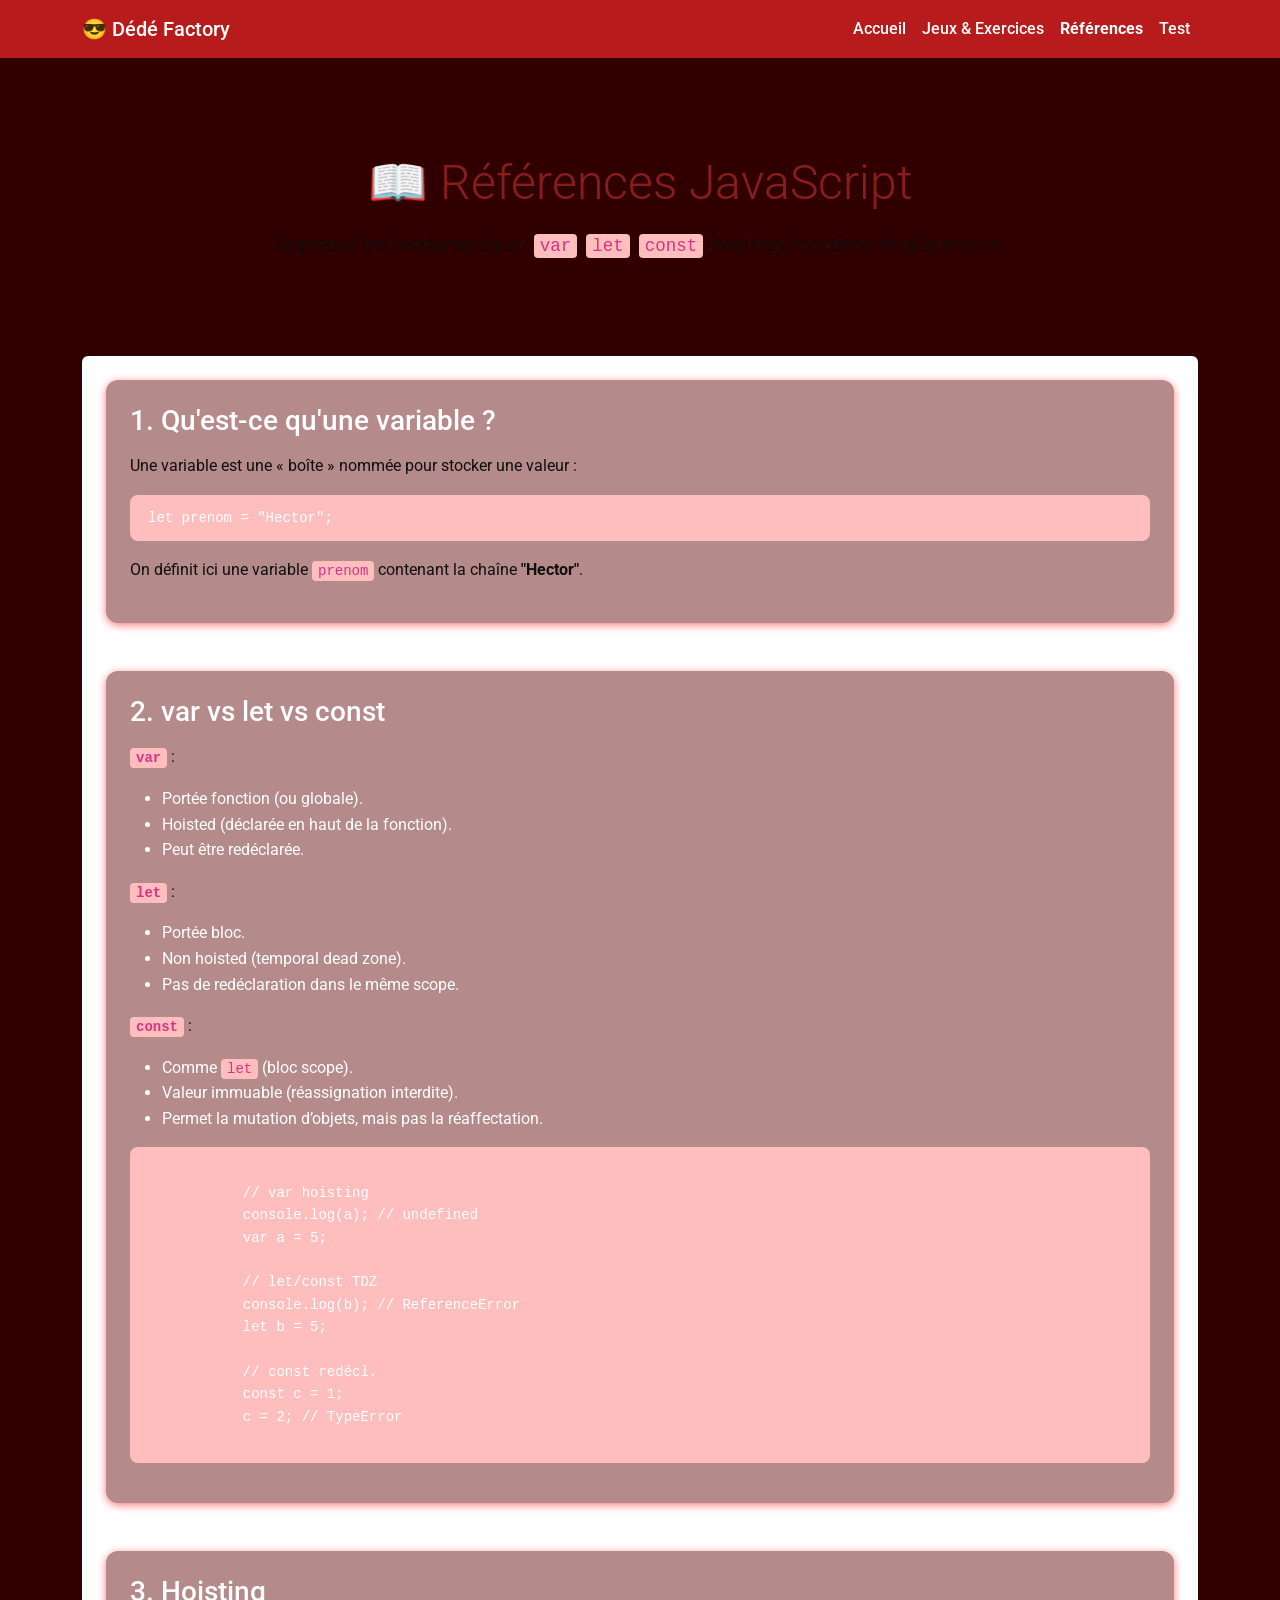
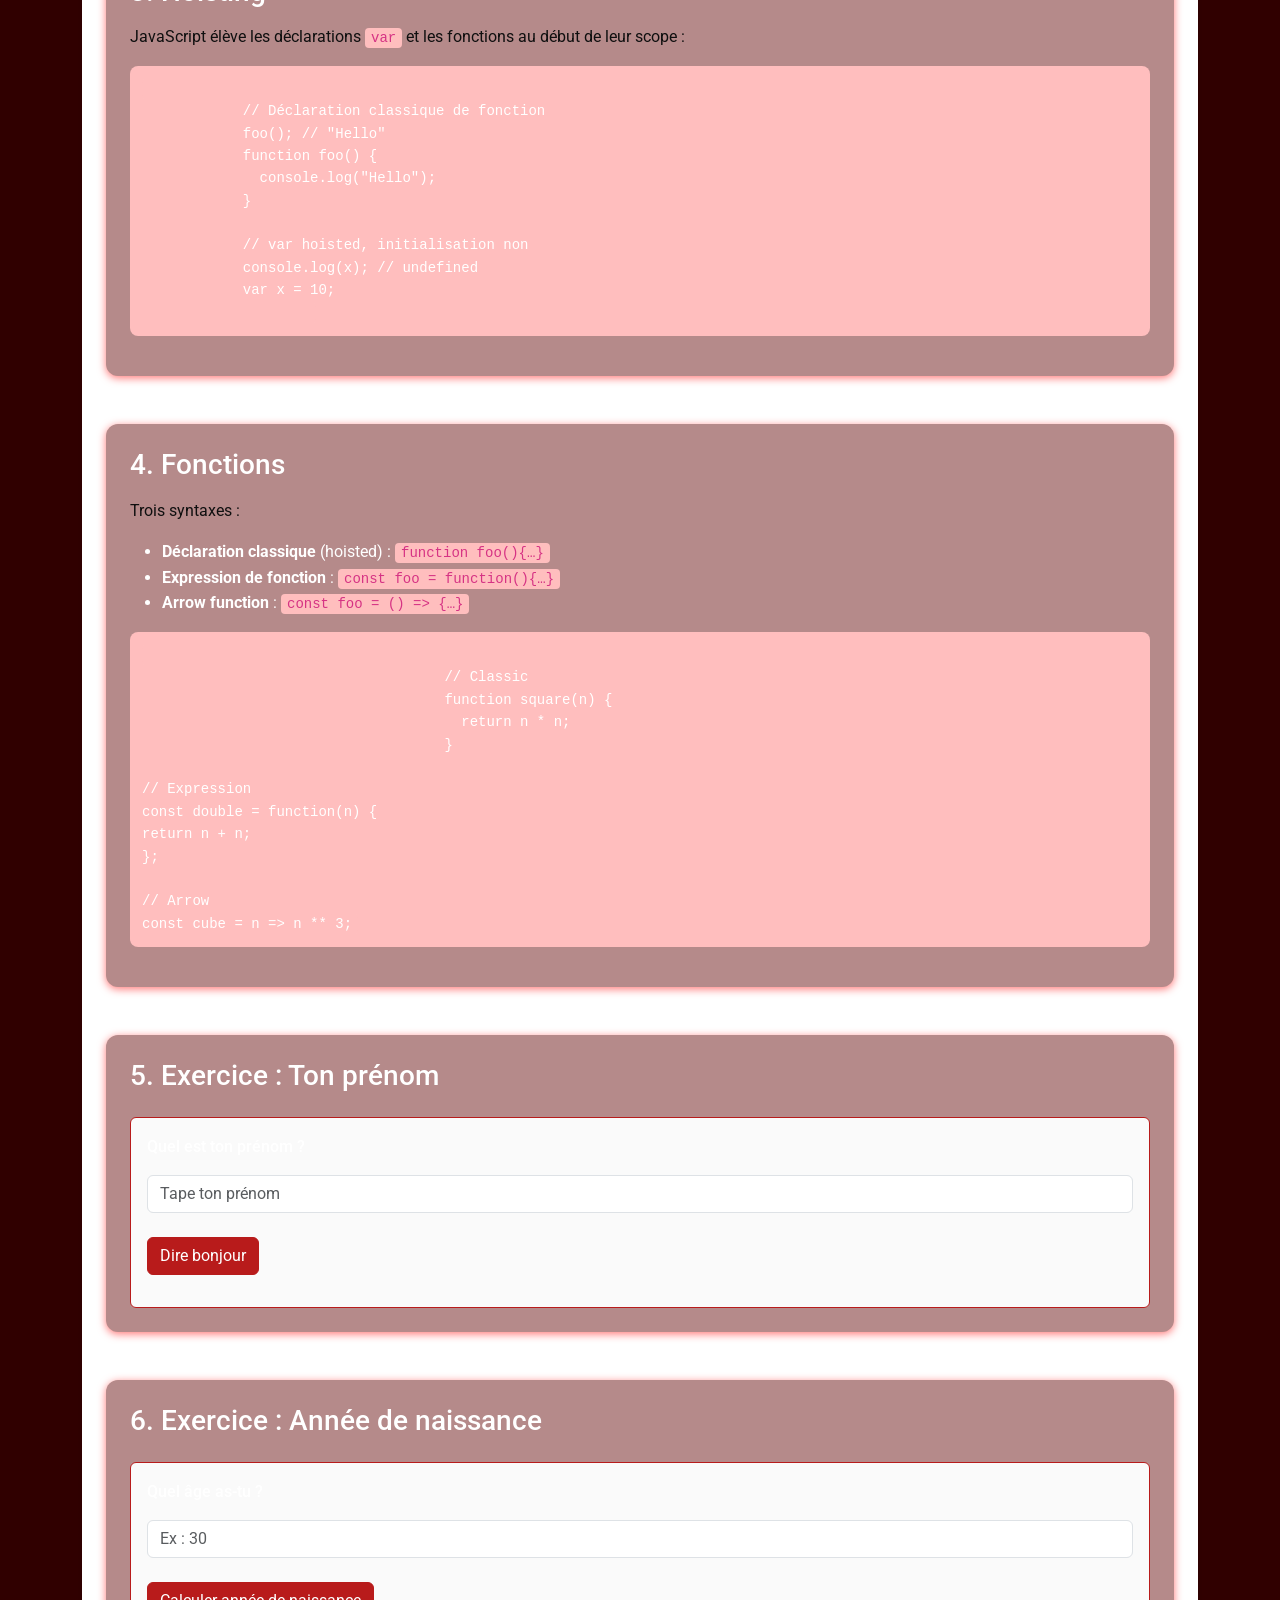
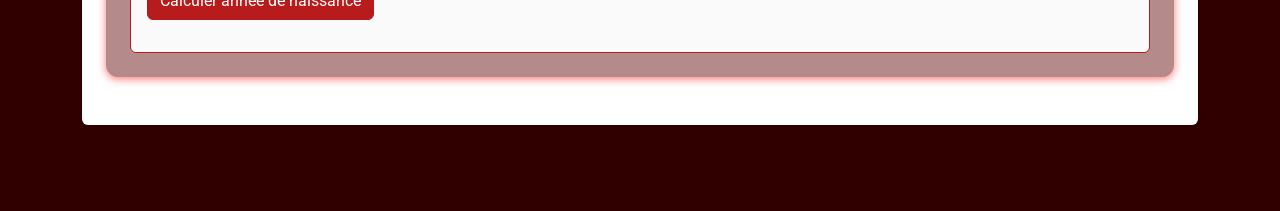
<file: references.html>
<!DOCTYPE html>
<html lang="fr">

<head>
    <meta charset="UTF-8">
    <meta name="viewport" content="width=device-width, initial-scale=1">
    <title>📖 Références – Dédé Factory</title>

    <!-- 1. Bootstrap CSS (CDN) -->
    <link href="https://cdn.jsdelivr.net/npm/bootstrap@5.3.7/dist/css/bootstrap.min.css" rel="stylesheet"
        integrity="sha384-LN+7fdVzj6u52u30Kp6M/trliBMCMKTyK833zpbD+pXdCLuTusPj697FH4R/5mcr" crossorigin="anonymous">
<!-- 2. Google Font : Roboto -->
    <link href="https://fonts.googleapis.com/css2?family=Roboto:wght@400;700&display=swap" rel="stylesheet">
<!-- 3. Feuille de styles globale -->
    <link rel="stylesheet" href="style.css">
</head>

<body>

    <!-- NAVBAR -->
    <nav class="navbar navbar-expand-lg navbar-dark bg-purple mb-4">
        <div class="container">
            <a class="navbar-brand" href="index.html">😎 Dédé Factory</a>
            <button class="navbar-toggler" type="button" data-bs-toggle="collapse" data-bs-target="#navbarNav"
                aria-controls="navbarNav" aria-expanded="false" aria-label="Toggle navigation">
                <span class="navbar-toggler-icon"></span>
            </button>
            <div class="collapse navbar-collapse" id="navbarNav">
                <ul class="navbar-nav ms-auto">
                    <li class="nav-item"><a class="nav-link" href="index.html">Accueil</a></li>
                    <li class="nav-item"><a class="nav-link" href="tutoriels.html">Jeux & Exercices</a></li>
                    <li class="nav-item"><a class="nav-link active" href="references.html">Références</a></li>
                    <li><a class="nav-link"  href="test.html">Test</a></li>
                </ul>
            </div>
        </div>
    </nav>

    <!-- HERO -->
    <header class="container my-5">
        <div class="p-5 text-center bg-purple-dark text-white rounded">
            <h1 class="display-5 mb-3">📖 Références JavaScript</h1>
            <p class="lead mb-0">
                Apprenez les fondamentaux : <code>var</code>, <code>let</code>, <code>const</code>, hoisting, fonctions
                et plus encore.
            </p>
        </div>
    </header>
    
    <!-- CONTENU PRINCIPAL -->
    <main class="container mb-5">
        <article class="bg-white p-4 rounded shadow-sm">
    
            <!-- 1. Qu’est-ce qu’une variable ? -->
            <section class="mb-5">
                <h2 class="h3 text-purple-dark mb-3">1. Qu'est-ce qu'une variable ?</h2>
                <p>Une variable est une « boîte » nommée pour stocker une valeur :</p>
                <pre class="code-snippet"><code>let prenom = "Hector";</code></pre>
                <p>On définit ici une variable <code>prenom</code> contenant la chaîne <strong>"Hector"</strong>.</p>
            </section>
    
            <!-- 2. var vs let vs const -->
            <section class="mb-5">
                <h2 class="h3 text-purple-dark mb-3">2. var vs let vs const</h2>
                <p>
                    <strong><code>var</code></strong> :
                <ul>
                    <li>Portée fonction (ou globale).</li>
                    <li>Hoisted (déclarée en haut de la fonction).</li>
                    <li>Peut être redéclarée.</li>
                </ul>
                </p>
                <p>
                    <strong><code>let</code></strong> :
                <ul>
                    <li>Portée bloc.</li>
                    <li>Non hoisted (temporal dead zone).</li>
                    <li>Pas de redéclaration dans le même scope.</li>
                </ul>
                </p>
                <p>
                    <strong><code>const</code></strong> :
                <ul>
                    <li>Comme <code>let</code> (bloc scope).</li>
                    <li>Valeur immuable (réassignation interdite).</li>
                    <li>Permet la mutation d’objets, mais pas la réaffectation.</li>
                </ul>
                </p>
                <pre class="code-snippet"><code>
            // var hoisting
            console.log(a); // undefined
            var a = 5;
            
            // let/const TDZ
            console.log(b); // ReferenceError
            let b = 5;
            
            // const redécl.
            const c = 1;
            c = 2; // TypeError
                    </code></pre>
            </section>
    
            <!-- 3. Hoisting -->
            <section class="mb-5">
                <h2 class="h3 text-purple-dark mb-3">3. Hoisting</h2>
                <p>JavaScript élève les déclarations <code>var</code> et les fonctions au début de leur scope :</p>
                <pre class="code-snippet"><code>
            // Déclaration classique de fonction
            foo(); // "Hello"
            function foo() {
              console.log("Hello");
            }
            
            // var hoisted, initialisation non
            console.log(x); // undefined
            var x = 10;
                    </code></pre>
            </section>

            <!-- 4. Fonctions -->
            <section class="mb-5">
                <h2 class="h3 text-purple-dark mb-3">4. Fonctions</h2>
                <p>Trois syntaxes :</p>
                <ul>
                    <li><strong>Déclaration classique</strong> (hoisted) : <code>function foo(){…}</code></li>
                    <li><strong>Expression de fonction</strong> : <code>const foo = function(){…}</code></li>
                    <li><strong>Arrow function</strong> : <code>const foo = () => {…}</code></li>
                </ul>
                <pre class="code-snippet"><code>
                                    // Classic
                                    function square(n) {
                                      return n * n;
                                    }

// Expression
const double = function(n) {
return n + n;
};

// Arrow
const cube = n => n ** 3;
</code></pre>
</section>

            <!-- 5. Exercice interactif : Ton prénom -->
            <section class="mb-5">
                <h2 class="h3 text-purple-dark mb-3">5. Exercice : Ton prénom</h2>
                <div class="exercice">
                    <div class="mb-3">
                        <label for="prenomInput" class="form-label">Quel est ton prénom ?</label>
                        <input type="text" id="prenomInput" class="form-control" placeholder="Tape ton prénom">
                    </div>
                    <button id="btnPrenom" class="btn btn-purple mb-2">Dire bonjour</button>
                    <div id="bonjourResult" class="mt-2"></div>
                    </div>
                    </section>

            <!-- 6. Exercice interactif : Année de naissance -->
            <section>
                <h2 class="h3 text-purple-dark mb-3">6. Exercice : Année de naissance</h2>
                <div class="exercice">
                    <div class="mb-3">
                        <label for="ageInput" class="form-label">Quel âge as-tu ?</label>
                        <input type="number" id="ageInput" class="form-control" placeholder="Ex : 30">
                    </div>
                    <button id="btnAge" class="btn btn-purple mb-2">Calculer année de naissance</button>
                    <div id="naissanceResult" class="mt-2"></div>
                    </div>
                    </section>

        </article>
        </main>
        
        <!-- Popper & Bootstrap JS -->
    <script src="https://cdn.jsdelivr.net/npm/@popperjs/core@2.11.8/dist/umd/popper.min.js"
        crossorigin="anonymous"></script>
    <script src="https://cdn.jsdelivr.net/npm/bootstrap@5.4.2/dist/js/bootstrap.min.js"
        crossorigin="anonymous"></script>

    <!-- SCRIPT : exercices interactifs -->
    <script>
                    // Exercice 5 : direBonjour
                    document.getElementById('btnPrenom').addEventListener('click', () => {
                        const prenom = document.getElementById('prenomInput').value.trim();
                        const cible = document.getElementById('bonjourResult');
            if (!prenom) {
                cible.textContent = 'Veuillez entrer un prénom.';
                cible.className = 'text-danger';
            } else {
                cible.textContent = `Bonjour ${prenom} ! Bienvenue.`;
                cible.className = 'text-dark';
            }
                });

                    // Exercice 6 : calculerNaissance
                    document.getElementById('btnAge').addEventListener('click', () => {
                        const ageVal = document.getElementById('ageInput').value;
                        const cible = document.getElementById('naissanceResult');
            const age = parseInt(ageVal, 10);
            if (isNaN(age) || age < 0) {
                cible.textContent = 'Veuillez entrer un âge valide.';
                cible.className = 'text-danger';
            } else {
                const year = new Date().getFullYear() - age;
                cible.textContent = `Tu es né(e) en ${year}.`;
                cible.className = 'text-dark';
            }
                });
    </script>

</body>

</html>
</file>
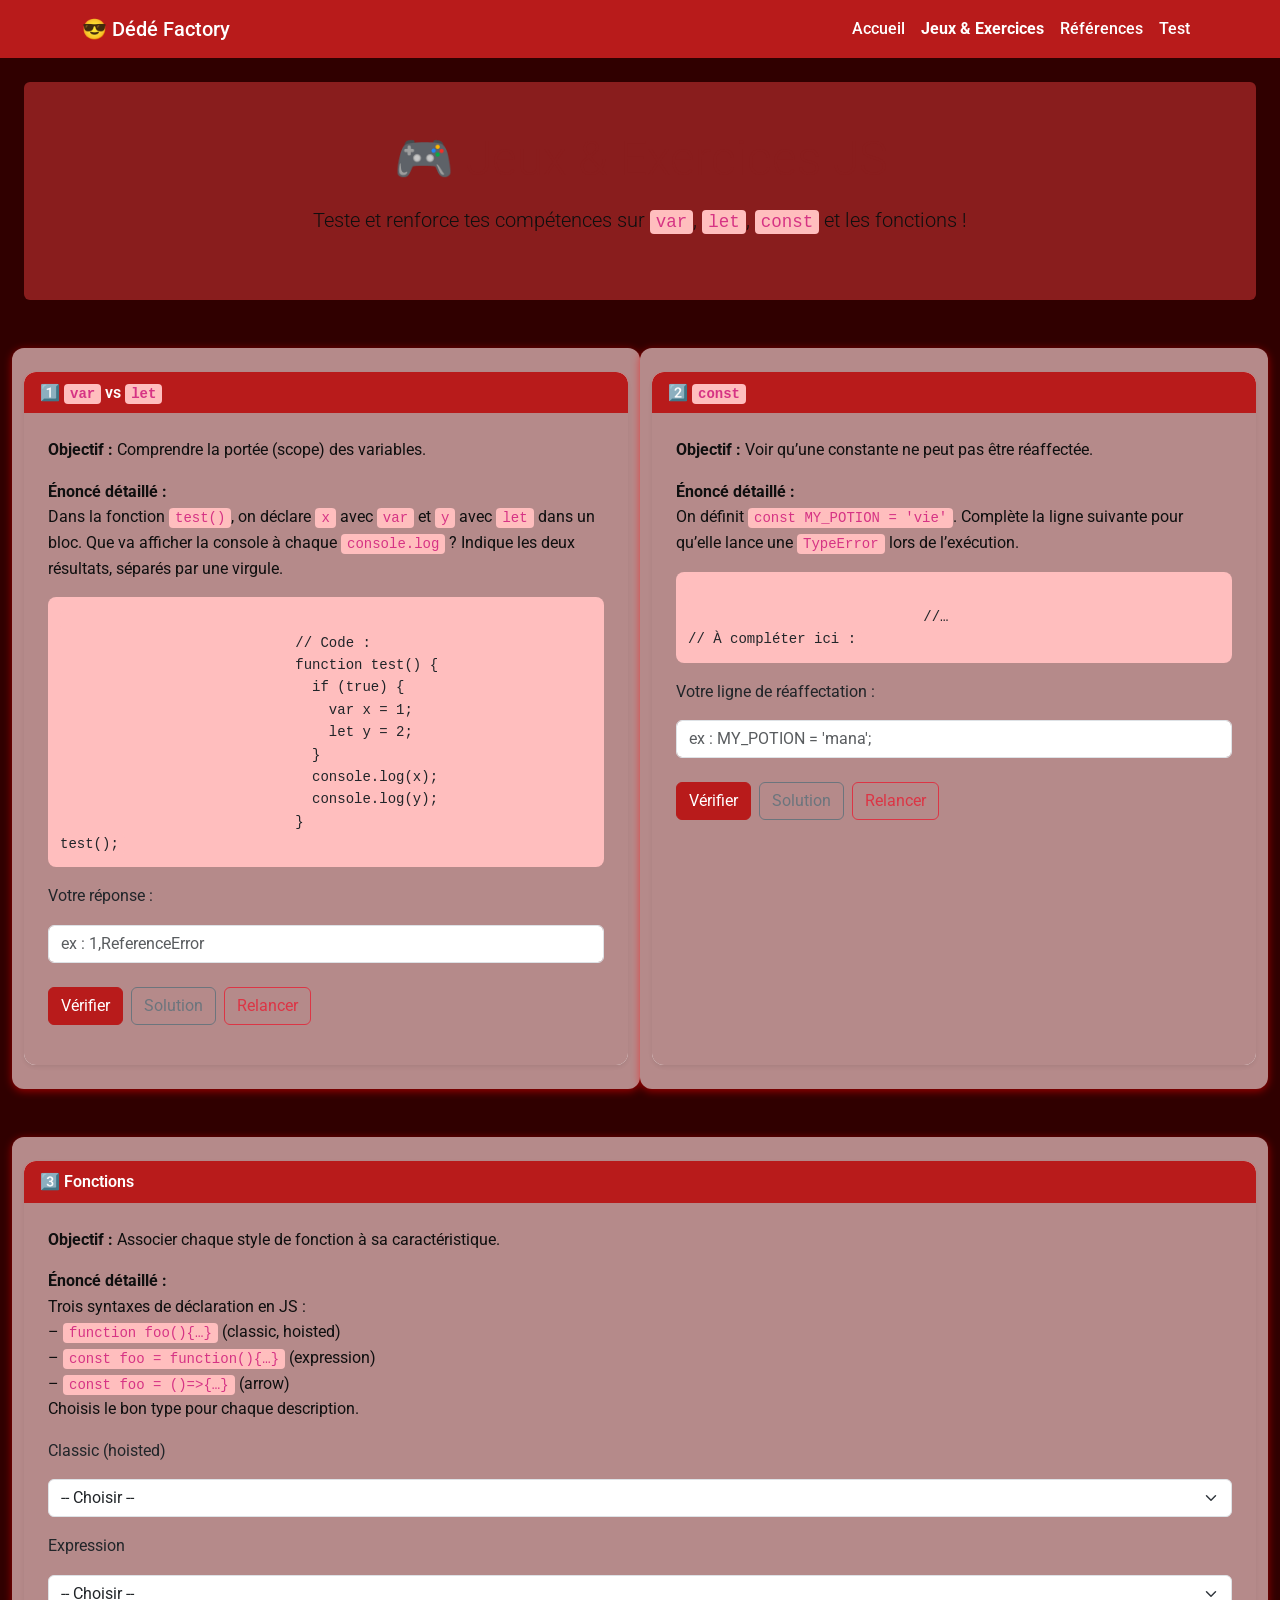
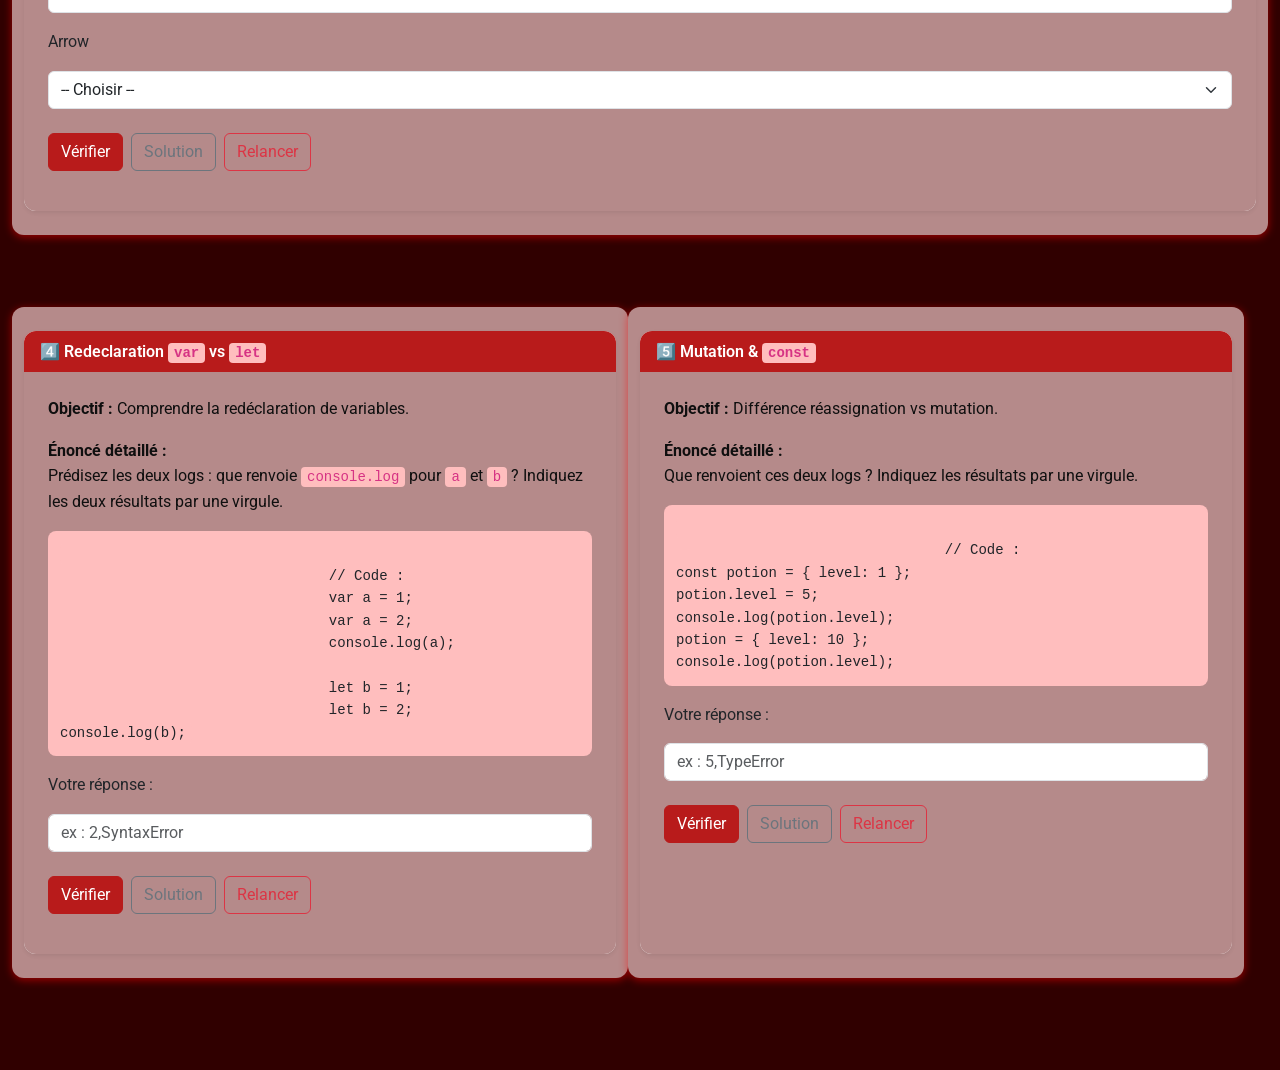
<file: tutoriels.html>
<!DOCTYPE html>
<html lang="fr">

<head>
    <meta charset="UTF-8">
    <meta name="viewport" content="width=device-width, initial-scale=1">
    <title>🎮 Jeux & Exercices – Dédé Factory</title>

    <!-- 1. Bootstrap CSS (CDN) -->
    <link href="https://cdn.jsdelivr.net/npm/bootstrap@5.3.7/dist/css/bootstrap.min.css" rel="stylesheet"
        integrity="sha384-LN+7fdVzj6u52u30Kp6M/trliBMCMKTyK833zpbD+pXdCLuTusPj697FH4R/5mcr" crossorigin="anonymous">
    <!-- 2. Google Font : Roboto -->
    <link href="https://fonts.googleapis.com/css2?family=Roboto:wght@400;700&display=swap" rel="stylesheet">
    <!-- 3. Feuille de styles globale -->
    <link rel="stylesheet" href="style.css">
</head>

<body>

    <!-- NAVBAR : en-tête de navigation responsive -->
    <nav class="navbar navbar-expand-lg navbar-dark bg-purple mb-4">
        <div class="container">
            <!-- Logo / Brand -->
            <a class="navbar-brand" href="index.html">😎 Dédé Factory</a>
            <!-- Bouton burger pour écrans réduits -->
            <button class="navbar-toggler" type="button" data-bs-toggle="collapse" data-bs-target="#navbarNav"
                aria-controls="navbarNav" aria-expanded="false" aria-label="Toggle navigation">
                <span class="navbar-toggler-icon"></span>
            </button>
            <!-- Liens de navigation -->
            <div class="collapse navbar-collapse" id="navbarNav">
                <ul class="navbar-nav ms-auto">
                    <!-- Lien Accueil -->
                    <li class="nav-item">
                        <a class="nav-link" href="index.html">Accueil</a>
                    </li>
                    <!-- Lien Jeux & Exercices (actif) -->
                    <li class="nav-item">
                        <a class="nav-link active" href="tutoriels.html">Jeux & Exercices</a>
                    </li>
                    <!-- Lien Références -->
                    <li class="nav-item">
                        <a class="nav-link" href="references.html">Références</a>
                    </li>
                    <!-- Lien Test -->
                    <li>
                        <a class="nav-link"  href="test.html">Test</a>
                    </li>
                </ul>
            </div>
        </div>
    </nav>

    <!-- HERO : bannière d’introduction -->
    <header class="container-fluid px-4 mb-5">
        <div class="hero text-center p-5 rounded bg-purple-dark text-white">
            <!-- Titre principal -->
            <h1 class="display-5 mb-3">🎮 Jeux & Exercices JS</h1>
            <!-- Sous-titre descriptif -->
            <p class="lead">
                Teste et renforce tes compétences sur <code>var</code>, <code>let</code>, <code>const</code> et les
                fonctions !
            </p>
        </div>
    </header>

    <!-- CONTENU PRINCIPAL : liste des exercices -->
    <main class="container-fluid px-4 pb-5">
        <div class="row gy-4">

            <!-- Exercice 1 : portée var vs let -->
            <section class="col-12 col-lg-6">
                <div class="card h-100 shadow-sm">
                    <!-- En-tête de la carte -->
                    <div class="card-header">1️⃣ <code>var</code> vs <code>let</code></div>
                    <div class="card-body">
                        <!-- Objectif affiché -->
                        <p><strong>Objectif :</strong> Comprendre la portée (scope) des variables.</p>
                        <!-- Énoncé détaillé -->
                        <p><strong>Énoncé détaillé :</strong><br>
                            Dans la fonction <code>test()</code>, on déclare <code>x</code> avec <code>var</code> et
                            <code>y</code> avec <code>let</code> dans un bloc. Que va afficher la console à chaque
                            <code>console.log</code> ? Indique les deux résultats, séparés par une virgule.
                        </p>
                        <!-- Code à lire -->
                        <pre class="code-snippet"><code>
                            // Code :
                            function test() {
                              if (true) {
                                var x = 1;
                                let y = 2;
                              }
                              console.log(x);
                              console.log(y);
                            }
test();</code></pre>
                        <!-- Zone de saisie de la réponse -->
                        <div class="mb-3">
                            <label for="answer1" class="form-label">Votre réponse :</label>
                            <input type="text" id="answer1" class="form-control" placeholder="ex : 1,ReferenceError">
                        </div>
                        <!-- Boutons d’action -->
                        <div class="d-flex gap-2">
                            <button id="check1" class="btn btn-purple">Vérifier</button>
                            <button id="show1" class="btn btn-outline-secondary">Solution</button>
                            <button id="reset1" class="btn btn-outline-danger">Relancer</button>
                        </div>
                        <!-- Feedback et solution -->
                        <div id="feedback1" class="mt-3"></div>
                        <div id="solution1" class="solution">
                            1 → <code>1</code> (x visible hors du bloc)<br>
                            2 → <strong>ReferenceError</strong> (y non défini hors du bloc)
                        </div>
                    </div>
                </div>
            </section>

            <!-- Exercice 2 : réaffectation const -->
            <section class="col-12 col-lg-6">
                <div class="card h-100 shadow-sm">
                    <div class="card-header">2️⃣ <code>const</code></div>
                    <div class="card-body">
                        <p><strong>Objectif :</strong> Voir qu’une constante ne peut pas être réaffectée.</p>
                        <p><strong>Énoncé détaillé :</strong><br>
                            On définit <code>const MY_POTION = 'vie'</code>. Complète la ligne suivante pour qu’elle
                            lance une <code>TypeError</code> lors de l’exécution.
                        </p>
                        <pre class="code-snippet"><code>
                            //…
// À compléter ici :</code></pre>
                        <div class="mb-3">
                            <label for="answer2" class="form-label">Votre ligne de réaffectation :</label>
                            <input type="text" id="answer2" class="form-control" placeholder="ex : MY_POTION = 'mana';">
                        </div>
                        <div class="d-flex gap-2">
                            <button id="check2" class="btn btn-purple">Vérifier</button>
                            <button id="show2" class="btn btn-outline-secondary">Solution</button>
                            <button id="reset2" class="btn btn-outline-danger">Relancer</button>
                        </div>
                        <div id="feedback2" class="mt-3"></div>
                        <div id="solution2" class="solution">
                            <code>MY_POTION = 'mana';</code><br>
                            → TypeError : assignment to constant variable.
                        </div>
                    </div>
                </div>
            </section>

            <!-- Exercice 3 : styles de fonctions -->
            <section class="col-12">
                <div class="card h-100 shadow-sm">
                    <div class="card-header">3️⃣ Fonctions</div>
                    <div class="card-body">
                        <p><strong>Objectif :</strong> Associer chaque style de fonction à sa caractéristique.</p>
                        <p><strong>Énoncé détaillé :</strong><br>
                            Trois syntaxes de déclaration en JS :<br>
                            – <code>function foo(){…}</code> (classic, hoisted)<br>
                            – <code>const foo = function(){…}</code> (expression)<br>
                            – <code>const foo = ()=>{…}</code> (arrow)<br>
                            Choisis le bon type pour chaque description.
                        </p>
                        <!-- Sélecteurs QCM -->
                        <div class="mb-3">
                            <label class="form-label">Classic (hoisted)</label>
                            <select id="q3a" class="form-select" data-correct="classic">
                                <option value="">-- Choisir --</option>
                                <option value="classic">function foo()…</option>
                                <option value="expression">const foo = function()…</option>
                                <option value="arrow">const foo = () => …</option>
                            </select>
                        </div>
                        <div class="mb-3">
                            <label class="form-label">Expression</label>
                            <select id="q3b" class="form-select" data-correct="expression">
                                <option value="">-- Choisir --</option>
                                <option value="classic">function foo()…</option>
                                <option value="expression">const foo = function()…</option>
                                <option value="arrow">const foo = () => …</option>
                            </select>
                        </div>
                        <div class="mb-3">
                            <label class="form-label">Arrow</label>
                            <select id="q3c" class="form-select" data-correct="arrow">
                                <option value="">-- Choisir --</option>
                                <option value="classic">function foo()…</option>
                                <option value="expression">const foo = function()…</option>
                                <option value="arrow">const foo = () => …</option>
                            </select>
                        </div>
                        <div class="d-flex gap-2">
                            <button id="check3" class="btn btn-purple">Vérifier</button>
                            <button id="show3" class="btn btn-outline-secondary">Solution</button>
                            <button id="reset3" class="btn btn-outline-danger">Relancer</button>
                        </div>
                        <div id="feedback3" class="mt-3"></div>
                        <div id="solution3" class="solution">
                            - Classic → <code>classic</code><br>
                            - Expression → <code>expression</code><br>
                            - Arrow → <code>arrow</code>
                        </div>
                    </div>
                </div>
            </section>

            <!-- Exercice 4 et 5 : rallonge des exercices -->
            <div class="row gy-4 mt-4">
                <!-- Exercice 4 -->
                <section class="col-12 col-lg-6">
                    <div class="card h-100 shadow-sm">
                        <div class="card-header">4️⃣ Redeclaration <code>var</code> vs <code>let</code></div>
                        <div class="card-body">
                            <p><strong>Objectif :</strong> Comprendre la redéclaration de variables.</p>
                            <p><strong>Énoncé détaillé :</strong><br>
                                Prédisez les deux logs : que renvoie <code>console.log</code> pour <code>a</code> et
                                <code>b</code> ?
                                Indiquez les deux résultats par une virgule.
                            </p>
                            <pre class="code-snippet"><code>
                                // Code :
                                var a = 1;
                                var a = 2;
                                console.log(a);
                                
                                let b = 1;
                                let b = 2;
console.log(b);</code></pre>
                            <div class="mb-3">
                                <label for="answer4" class="form-label">Votre réponse :</label>
                                <input type="text" id="answer4" class="form-control" placeholder="ex : 2,SyntaxError">
                            </div>
                            <div class="d-flex gap-2">
                                <button id="check4" class="btn btn-purple">Vérifier</button>
                                <button id="show4" class="btn btn-outline-secondary">Solution</button>
                                <button id="reset4" class="btn btn-outline-danger">Relancer</button>
                            </div>
                            <div id="feedback4" class="mt-3"></div>
                            <div id="solution4" class="solution">
                                1 → <code>2</code> (var redéclaré OK)<br>
                                2 → <strong>SyntaxError</strong> (let interdite)
                            </div>
                        </div>
                    </div>
                </section>
                <!-- Exercice 5 -->
                <section class="col-12 col-lg-6">
                    <div class="card h-100 shadow-sm">
                        <div class="card-header">5️⃣ Mutation & <code>const</code></div>
                        <div class="card-body">
                            <p><strong>Objectif :</strong> Différence réassignation vs mutation.</p>
                            <p><strong>Énoncé détaillé :</strong><br>
                                Que renvoient ces deux logs ? Indiquez les résultats par une virgule.
                            </p>
                            <pre class="code-snippet"><code>
                                // Code :
const potion = { level: 1 };
potion.level = 5;
console.log(potion.level);
potion = { level: 10 };
console.log(potion.level);</code></pre>
                            <div class="mb-3">
                                <label for="answer5" class="form-label">Votre réponse :</label>
                                <input type="text" id="answer5" class="form-control" placeholder="ex : 5,TypeError">
                            </div>
                            <div class="d-flex gap-2">
                                <button id="check5" class="btn btn-purple">Vérifier</button>
                                <button id="show5" class="btn btn-outline-secondary">Solution</button>
                                <button id="reset5" class="btn btn-outline-danger">Relancer</button>
                            </div>
                            <div id="feedback5" class="mt-3"></div>
                            <div id="solution5" class="solution">
                                1 → <code>5</code> (mutation OK)<br>
                                2 → <strong>TypeError</strong> (réassignation interdite)
                            </div>
                        </div>
                    </div>
                </section>
            </div>
        </div>
    </main>

    <!-- Chargement Popper & Bootstrap JS -->
    <script src="https://cdn.jsdelivr.net/npm/@popperjs/core@2.11.8/dist/umd/popper.min.js"
        crossorigin="anonymous"></script>
    <script src="https://cdn.jsdelivr.net/npm/bootstrap@5.4.2/dist/js/bootstrap.min.js"
        crossorigin="anonymous"></script>

    <!-- SCRIPT : validation & reset centralisés -->
    <script>
        // Fonction utilitaire pour configurer chaque exercice
        function makeExercise(id, validator) {
            const answer = document.getElementById(`answer${id}`);
            const feedback = document.getElementById(`feedback${id}`);
            const solution = document.getElementById(`solution${id}`);
            const checkBtn = document.getElementById(`check${id}`);
            const showBtn = document.getElementById(`show${id}`);
            const resetBtn = document.getElementById(`reset${id}`);

            // Vérifier la réponse
            checkBtn.onclick = () => {
                const { ok, msg } = validator(answer.value);
                feedback.innerHTML = ok
                    ? `<div class="alert alert-success">✅ ${msg}</div>`
                    : `<div class="alert alert-danger">❌ ${msg}</div>`;
            };
            // Afficher la solution
            showBtn.onclick = () => solution.style.display = 'block';
            // Relancer l'exercice
            resetBtn.onclick = () => {
                answer.value = '';
                feedback.innerHTML = '';
                solution.style.display = 'none';
            };
        }

        // Exercice 1 : var vs let
        makeExercise(1, v => {
            const [a, b] = v.split(',').map(s => s.trim().toLowerCase());
            return {
                ok: a === '1' && b.startsWith('referenceerror'),
                msg: 'Vérifié'
            };
        });

        // Exercice 2 : const réaffectation
        makeExercise(2, v => ({
            ok: v.trim() === "MY_POTION = 'mana';",
            msg: v.trim() === "MY_POTION = 'mana';" ? 'Exact !' : 'Syntaxe incorrecte'
        }));

        // Exercice 3 : fonctions (spécial)
        document.getElementById('check3').onclick = () => {
            const sels = ['q3a', 'q3b', 'q3c'].map(id => document.getElementById(id));
            const ok = sels.every(s => s.value === s.dataset.correct);
            document.getElementById('feedback3').innerHTML =
                ok
                    ? '<div class="alert alert-success">✅ Correct !</div>'
                    : '<div class="alert alert-danger">❌ 1 ou plusieurs erreurs</div>';
        };
        document.getElementById('show3').onclick = () => document.getElementById('solution3').style.display = 'block';
        document.getElementById('reset3').onclick = () => {
            ['q3a', 'q3b', 'q3c'].forEach(id => document.getElementById(id).value = '');
            document.getElementById('feedback3').innerHTML = '';
            document.getElementById('solution3').style.display = 'none';
        };

        // Exercice 4 : redeclaration
        makeExercise(4, v => {
            const [x, y] = v.split(',').map(s => s.trim().toLowerCase());
            return {
                ok: x === '2' && y.startsWith('syntaxerror'),
                msg: 'Vérifié'
            };
        });

        // Exercice 5 : mutation const
        makeExercise(5, v => {
            const [x, y] = v.split(',').map(s => s.trim().toLowerCase());
            return {
                ok: x === '5' && y.startsWith('typeerror'),
                msg: 'Vérifié'
            };
        });
    </script>

</body>

</html>
</file>
<file: style.css>
/*────────────────────────────────────────────────────────────────────────────
  Variables globales
────────────────────────────────────────────────────────────────────────────*/
:root {
    --purple:       #b81b1b;
    --red-dark:  #891d1d;
    --light-bg:     #300000;
    --text-color:   #ffffff;
    --card-bg:      #b58a8a;
    --card-shadow:  rgba(255, 2, 2, 0.543);
    --code-bg:      rgb(255, 190, 190);
    --alert-bg:     #ffffff;
    --alert-border: var(--purple);
  }
  
  /*────────────────────────────────────────────────────────────────────────────
    Reset & Base
  ────────────────────────────────────────────────────────────────────────────*/
  *,
  *::before,
  *::after {
    box-sizing: border-box;
  }
  
  body {
    margin: 0;
    padding: 0;
    font-family: 'Roboto', 'Segoe UI', sans-serif;
    background: var(--light-bg);
    color: var(--text-color);
    line-height: 1.6;
  }
  
  /*────────────────────────────────────────────────────────────────────────────
    Typography
  ────────────────────────────────────────────────────────────────────────────*/
  h1, h2 {
    color: var(--red-dark);
    margin-top: 0;
  }
  
  h1 {
    text-align: center;
    margin-bottom: 1.5rem;
  }
  
  code {
    background: var(--code-bg);
    padding: 2px 6px;
    border-radius: 4px;
    font-family: monospace;
  }
  
  /*────────────────────────────────────────────────────────────────────────────
    Navbar
  ────────────────────────────────────────────────────────────────────────────*/
  .navbar {
    background: var(--purple);
  }
  
  .navbar-brand,
  .nav-link {
    color: #ffffff !important;
    font-weight: 500;
  }
  
  .nav-link.active {
    font-weight: 700;
  }
  
  /*────────────────────────────────────────────────────────────────────────────
    Hero / Jumbotron
  ────────────────────────────────────────────────────────────────────────────*/
  .hero {
    background: var(--red-dark);
    color: #585887;
    text-align: center;
    padding: 3rem 1rem;
    border-radius: .5rem;
    margin-bottom: 2rem;
  }

  p {
    color: #0f0f0f;
  }
  
  /*────────────────────────────────────────────────────────────────────────────
    Sections & Cards
  ────────────────────────────────────────────────────────────────────────────*/
  /* pour les pages statiques simples */
  section {
    background: var(--card-bg);
    padding: 1.5rem;
    margin-bottom: 1.5rem;
    border-radius: 12px;
    box-shadow: 0 2px 8px var(--card-shadow);
  }
  
  /* pour les composants Bootstrap “card” */
  .card {
    border: none;
    border-radius: .75rem;
    box-shadow: 0 2px 8px var(--card-shadow);
    overflow: hidden;
  }
  
  .card-header {
    background: var(--purple);
    color: #fff;
    font-weight: 600;
    border-bottom: none;
  }
  
  .card-body {
    background: var(--card-bg);
    padding: 1.5rem;
  }
  
  /*────────────────────────────────────────────────────────────────────────────
    Forms & Controls
  ────────────────────────────────────────────────────────────────────────────*/
  button,
  select,
  input {
    cursor: pointer;
    padding: .5rem;
    border: 1px solid #b81b1b;
    border-radius: 6px;
    font-size: 1rem;
    margin-top: .5rem;
  }
  
  /* range sliders */
  .form-range::-webkit-slider-thumb {
    background: var(--purple);
  }
  
  .form-range::-moz-range-thumb {
    background: var(--purple);
  }
  
  /*────────────────────────────────────────────────────────────────────────────
    Boutons personnalisés
  ────────────────────────────────────────────────────────────────────────────*/
  .btn-purple {
    background: var(--purple);
    border-color: var(--purple);
    color: #fff;
  }
  
  .btn-purple:hover,
  .btn-purple:focus {
    background: var(--red-dark);
    border-color: var(--red-dark);
    color: #fff;
  }
  
  /*────────────────────────────────────────────────────────────────────────────
    Alertes & Feedback
  ────────────────────────────────────────────────────────────────────────────*/
  .alert {
    border-radius: .5rem;
  }
  
  .output,
  .alert-info,
  .alert-success,
  .alert-secondary,
  .alert-danger {
    margin-top: .75rem;
  }
  
  /*────────────────────────────────────────────────────────────────────────────
    Code snippets & Solutions
  ────────────────────────────────────────────────────────────────────────────*/
  pre.code-snippet {
    background: var(--code-bg);
    padding: .75rem;
    border-radius: .5rem;
    overflow-x: auto;
  }
  
  .solution {
    display: none;
    white-space: pre-wrap;
    background: var(--alert-bg);
    border-left: 3px solid var(--alert-border);
    padding: .75rem;
    margin-top: .5rem;
  }
  
  /*────────────────────────────────────────────────────────────────────────────
    Exercices & Références
  ────────────────────────────────────────────────────────────────────────────*/
  .ref-section {
    max-width: 800px;
    margin: auto auto 3rem;
    background: var(--card-bg);
    padding: 2rem;
    border-radius: .5rem;
    box-shadow: 0 2px 8px var(--card-shadow);
  }
  
  .exercice {
    margin-top: 1.5rem;
    padding: 1rem;
    background: #fafafa;
    border: 1px solid #b81b1b;
    border-radius: 6px;
  }
  
  .exercice label {
    font-weight: 500;
  }
  
  ref-section code {
    background: var(--code-bg);
  }
  
  /*────────────────────────────────────────────────────────────────────────────
    Utility classes
  ────────────────────────────────────────────────────────────────────────────*/
  .text-center {
    text-align: center;
  }
  
  .mt-1 { margin-top: .5rem; }
  .mt-2 { margin-top: 1rem; }
  .mt-3 { margin-top: 1.5rem; }
  .mb-1 { margin-bottom: .5rem; }
  .mb-2 { margin-bottom: 1rem; }
  .mb-3 { margin-bottom: 1.5rem; }
</file>
